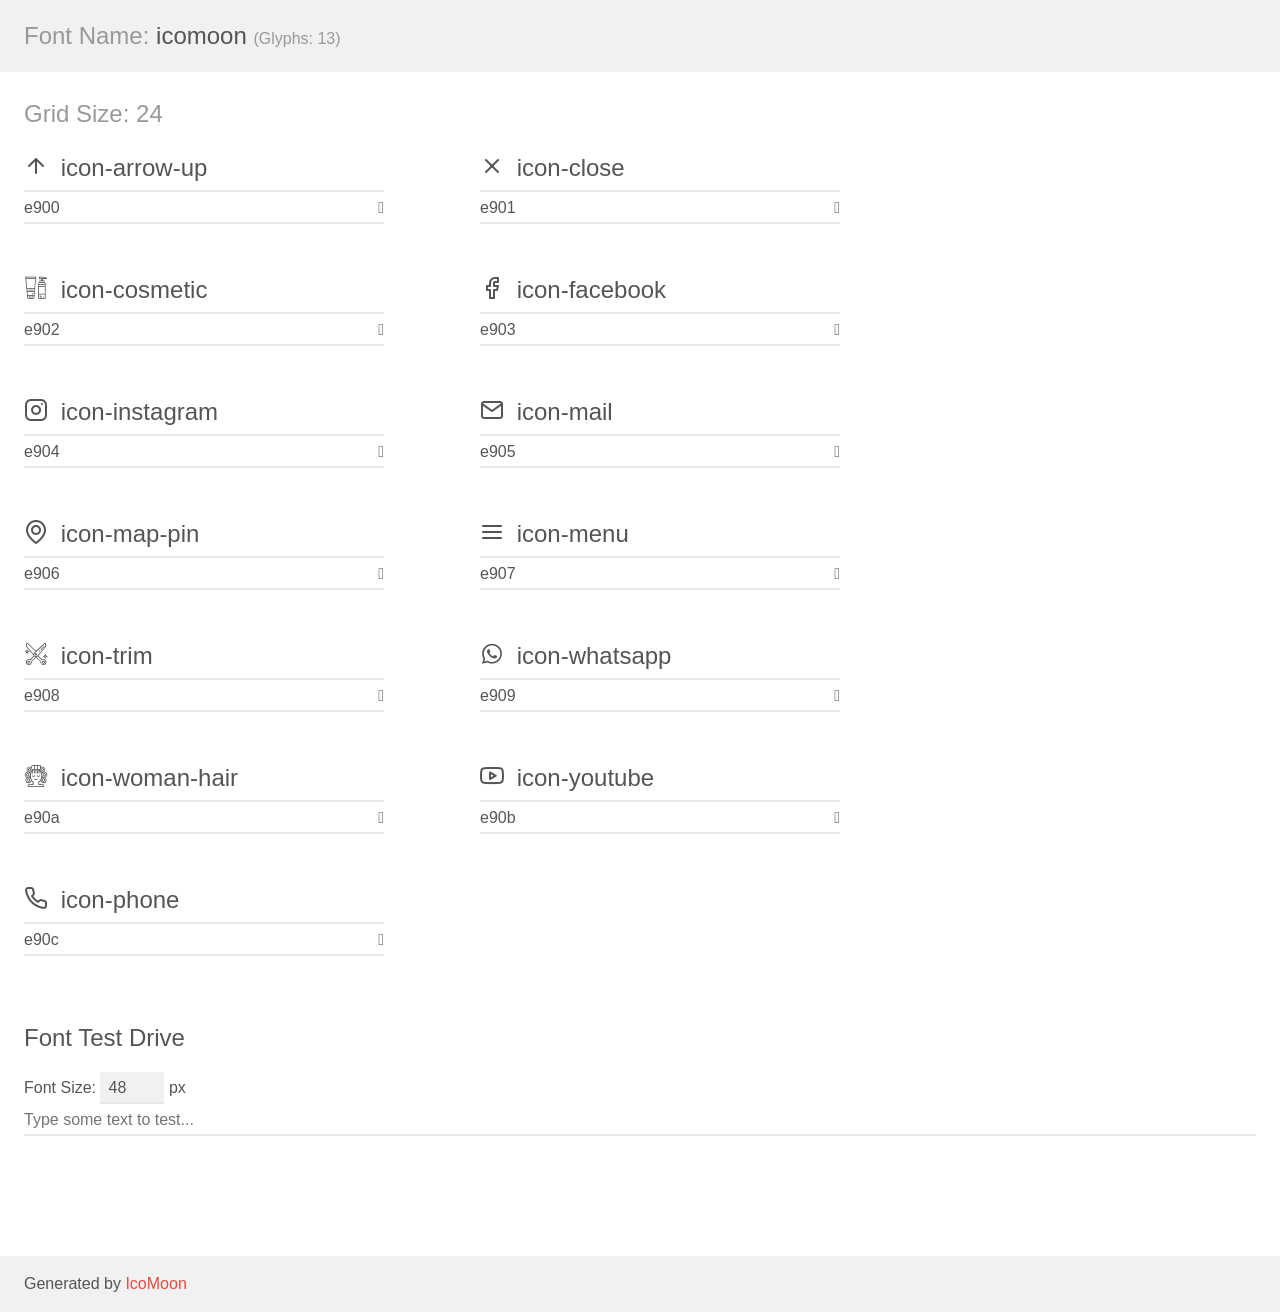
<file: assets/demo.html>
<!doctype html>
<html>
<head>
    <meta charset="utf-8">
    <title>IcoMoon Demo</title>
    <meta name="description" content="An Icon Font Generated By IcoMoon.io">
    <meta name="viewport" content="width=device-width, initial-scale=1">
    <link rel="stylesheet" href="demo-files/demo.css">
    <link rel="stylesheet" href="style.css"></head>
<body>
    <div class="bgc1 clearfix">
        <h1 class="mhmm mvm"><span class="fgc1">Font Name:</span> icomoon <small class="fgc1">(Glyphs:&nbsp;13)</small></h1>
    </div>
    <div class="clearfix mhl ptl">
        <h1 class="mvm mtn fgc1">Grid Size: 24</h1>
        <div class="glyph fs1">
            <div class="clearfix bshadow0 pbs">
                <span class="icon-arrow-up"></span>
                <span class="mls"> icon-arrow-up</span>
            </div>
            <fieldset class="fs0 size1of1 clearfix hidden-false">
                <input type="text" readonly value="e900" class="unit size1of2" />
                <input type="text" maxlength="1" readonly value="&#xe900;" class="unitRight size1of2 talign-right" />
            </fieldset>
            <div class="fs0 bshadow0 clearfix hidden-true">
                <span class="unit pvs fgc1">liga: </span>
                <input type="text" readonly value="" class="liga unitRight" />
            </div>
        </div>
        <div class="glyph fs1">
            <div class="clearfix bshadow0 pbs">
                <span class="icon-close"></span>
                <span class="mls"> icon-close</span>
            </div>
            <fieldset class="fs0 size1of1 clearfix hidden-false">
                <input type="text" readonly value="e901" class="unit size1of2" />
                <input type="text" maxlength="1" readonly value="&#xe901;" class="unitRight size1of2 talign-right" />
            </fieldset>
            <div class="fs0 bshadow0 clearfix hidden-true">
                <span class="unit pvs fgc1">liga: </span>
                <input type="text" readonly value="" class="liga unitRight" />
            </div>
        </div>
        <div class="glyph fs1">
            <div class="clearfix bshadow0 pbs">
                <span class="icon-cosmetic"></span>
                <span class="mls"> icon-cosmetic</span>
            </div>
            <fieldset class="fs0 size1of1 clearfix hidden-false">
                <input type="text" readonly value="e902" class="unit size1of2" />
                <input type="text" maxlength="1" readonly value="&#xe902;" class="unitRight size1of2 talign-right" />
            </fieldset>
            <div class="fs0 bshadow0 clearfix hidden-true">
                <span class="unit pvs fgc1">liga: </span>
                <input type="text" readonly value="" class="liga unitRight" />
            </div>
        </div>
        <div class="glyph fs1">
            <div class="clearfix bshadow0 pbs">
                <span class="icon-facebook"></span>
                <span class="mls"> icon-facebook</span>
            </div>
            <fieldset class="fs0 size1of1 clearfix hidden-false">
                <input type="text" readonly value="e903" class="unit size1of2" />
                <input type="text" maxlength="1" readonly value="&#xe903;" class="unitRight size1of2 talign-right" />
            </fieldset>
            <div class="fs0 bshadow0 clearfix hidden-true">
                <span class="unit pvs fgc1">liga: </span>
                <input type="text" readonly value="" class="liga unitRight" />
            </div>
        </div>
        <div class="glyph fs1">
            <div class="clearfix bshadow0 pbs">
                <span class="icon-instagram"></span>
                <span class="mls"> icon-instagram</span>
            </div>
            <fieldset class="fs0 size1of1 clearfix hidden-false">
                <input type="text" readonly value="e904" class="unit size1of2" />
                <input type="text" maxlength="1" readonly value="&#xe904;" class="unitRight size1of2 talign-right" />
            </fieldset>
            <div class="fs0 bshadow0 clearfix hidden-true">
                <span class="unit pvs fgc1">liga: </span>
                <input type="text" readonly value="" class="liga unitRight" />
            </div>
        </div>
        <div class="glyph fs1">
            <div class="clearfix bshadow0 pbs">
                <span class="icon-mail"></span>
                <span class="mls"> icon-mail</span>
            </div>
            <fieldset class="fs0 size1of1 clearfix hidden-false">
                <input type="text" readonly value="e905" class="unit size1of2" />
                <input type="text" maxlength="1" readonly value="&#xe905;" class="unitRight size1of2 talign-right" />
            </fieldset>
            <div class="fs0 bshadow0 clearfix hidden-true">
                <span class="unit pvs fgc1">liga: </span>
                <input type="text" readonly value="" class="liga unitRight" />
            </div>
        </div>
        <div class="glyph fs1">
            <div class="clearfix bshadow0 pbs">
                <span class="icon-map-pin"></span>
                <span class="mls"> icon-map-pin</span>
            </div>
            <fieldset class="fs0 size1of1 clearfix hidden-false">
                <input type="text" readonly value="e906" class="unit size1of2" />
                <input type="text" maxlength="1" readonly value="&#xe906;" class="unitRight size1of2 talign-right" />
            </fieldset>
            <div class="fs0 bshadow0 clearfix hidden-true">
                <span class="unit pvs fgc1">liga: </span>
                <input type="text" readonly value="" class="liga unitRight" />
            </div>
        </div>
        <div class="glyph fs1">
            <div class="clearfix bshadow0 pbs">
                <span class="icon-menu"></span>
                <span class="mls"> icon-menu</span>
            </div>
            <fieldset class="fs0 size1of1 clearfix hidden-false">
                <input type="text" readonly value="e907" class="unit size1of2" />
                <input type="text" maxlength="1" readonly value="&#xe907;" class="unitRight size1of2 talign-right" />
            </fieldset>
            <div class="fs0 bshadow0 clearfix hidden-true">
                <span class="unit pvs fgc1">liga: </span>
                <input type="text" readonly value="" class="liga unitRight" />
            </div>
        </div>
        <div class="glyph fs1">
            <div class="clearfix bshadow0 pbs">
                <span class="icon-trim"></span>
                <span class="mls"> icon-trim</span>
            </div>
            <fieldset class="fs0 size1of1 clearfix hidden-false">
                <input type="text" readonly value="e908" class="unit size1of2" />
                <input type="text" maxlength="1" readonly value="&#xe908;" class="unitRight size1of2 talign-right" />
            </fieldset>
            <div class="fs0 bshadow0 clearfix hidden-true">
                <span class="unit pvs fgc1">liga: </span>
                <input type="text" readonly value="" class="liga unitRight" />
            </div>
        </div>
        <div class="glyph fs1">
            <div class="clearfix bshadow0 pbs">
                <span class="icon-whatsapp"></span>
                <span class="mls"> icon-whatsapp</span>
            </div>
            <fieldset class="fs0 size1of1 clearfix hidden-false">
                <input type="text" readonly value="e909" class="unit size1of2" />
                <input type="text" maxlength="1" readonly value="&#xe909;" class="unitRight size1of2 talign-right" />
            </fieldset>
            <div class="fs0 bshadow0 clearfix hidden-true">
                <span class="unit pvs fgc1">liga: </span>
                <input type="text" readonly value="" class="liga unitRight" />
            </div>
        </div>
        <div class="glyph fs1">
            <div class="clearfix bshadow0 pbs">
                <span class="icon-woman-hair"></span>
                <span class="mls"> icon-woman-hair</span>
            </div>
            <fieldset class="fs0 size1of1 clearfix hidden-false">
                <input type="text" readonly value="e90a" class="unit size1of2" />
                <input type="text" maxlength="1" readonly value="&#xe90a;" class="unitRight size1of2 talign-right" />
            </fieldset>
            <div class="fs0 bshadow0 clearfix hidden-true">
                <span class="unit pvs fgc1">liga: </span>
                <input type="text" readonly value="" class="liga unitRight" />
            </div>
        </div>
        <div class="glyph fs1">
            <div class="clearfix bshadow0 pbs">
                <span class="icon-youtube"></span>
                <span class="mls"> icon-youtube</span>
            </div>
            <fieldset class="fs0 size1of1 clearfix hidden-false">
                <input type="text" readonly value="e90b" class="unit size1of2" />
                <input type="text" maxlength="1" readonly value="&#xe90b;" class="unitRight size1of2 talign-right" />
            </fieldset>
            <div class="fs0 bshadow0 clearfix hidden-true">
                <span class="unit pvs fgc1">liga: </span>
                <input type="text" readonly value="" class="liga unitRight" />
            </div>
        </div>
        <div class="glyph fs1">
            <div class="clearfix bshadow0 pbs">
                <span class="icon-phone"></span>
                <span class="mls"> icon-phone</span>
            </div>
            <fieldset class="fs0 size1of1 clearfix hidden-false">
                <input type="text" readonly value="e90c" class="unit size1of2" />
                <input type="text" maxlength="1" readonly value="&#xe90c;" class="unitRight size1of2 talign-right" />
            </fieldset>
            <div class="fs0 bshadow0 clearfix hidden-true">
                <span class="unit pvs fgc1">liga: </span>
                <input type="text" readonly value="" class="liga unitRight" />
            </div>
        </div>
    </div>

    <!--[if gt IE 8]><!-->
    <div class="mhl clearfix mbl">
        <h1>Font Test Drive</h1>
        <label>
            Font Size: <input id="fontSize" type="number" class="textbox0 mbm"
            min="8" value="48" />
            px
        </label>
        <input id="testText" type="text" class="phl size1of1 mvl"
        placeholder="Type some text to test..." value=""/>
        <div id="testDrive" class="icon-" style="font-family: icomoon">&nbsp;
        </div>
    </div>
    <!--<![endif]-->
    <div class="bgc1 clearfix">
        <p class="mhl">Generated by <a href="https://icomoon.io/app">IcoMoon</a></p>
    </div>

    <script src="demo-files/demo.js"></script>
</body>
</html>
</file>
<file: assets/demo-files/demo.css>
body {
  padding: 0;
  margin: 0;
  font-family: sans-serif;
  font-size: 1em;
  line-height: 1.5;
  color: #555;
  background: #fff;
}
h1 {
  font-size: 1.5em;
  font-weight: normal;
}
small {
  font-size: .66666667em;
}
a {
  color: #e74c3c;
  text-decoration: none;
}
a:hover, a:focus {
  box-shadow: 0 1px #e74c3c;
}
.bshadow0, input {
  box-shadow: inset 0 -2px #e7e7e7;
}
input:hover {
  box-shadow: inset 0 -2px #ccc;
}
input, fieldset {
  font-family: sans-serif;
  font-size: 1em;
  margin: 0;
  padding: 0;
  border: 0;
}
input {
  color: inherit;
  line-height: 1.5;
  height: 1.5em;
  padding: .25em 0;
}
input:focus {
  outline: none;
  box-shadow: inset 0 -2px #449fdb;
}
.glyph {
  font-size: 16px;
  width: 15em;
  padding-bottom: 1em;
  margin-right: 4em;
  margin-bottom: 1em;
  float: left;
  overflow: hidden;
}
.liga {
  width: 80%;
  width: calc(100% - 2.5em);
}
.talign-right {
  text-align: right;
}
.talign-center {
  text-align: center;
}
.bgc1 {
  background: #f1f1f1;
}
.fgc1 {
  color: #999;
}
.fgc0 {
  color: #000;
}
p {
  margin-top: 1em;
  margin-bottom: 1em;
}
.mvm {
  margin-top: .75em;
  margin-bottom: .75em;
}
.mtn {
  margin-top: 0;
}
.mtl, .mal {
  margin-top: 1.5em;
}
.mbl, .mal {
  margin-bottom: 1.5em;
}
.mal, .mhl {
  margin-left: 1.5em;
  margin-right: 1.5em;
}
.mhmm {
  margin-left: 1em;
  margin-right: 1em;
}
.mls {
  margin-left: .25em;
}
.ptl {
  padding-top: 1.5em;
}
.pbs, .pvs {
  padding-bottom: .25em;
}
.pvs, .pts {
  padding-top: .25em;
}
.unit {
  float: left;
}
.unitRight {
  float: right;
}
.size1of2 {
  width: 50%;
}
.size1of1 {
  width: 100%;
}
.clearfix:before, .clearfix:after {
  content: " ";
  display: table;
}
.clearfix:after {
  clear: both;
}
.hidden-true {
  display: none;
}
.textbox0 {
  width: 3em;
  background: #f1f1f1;
  padding: .25em .5em;
  line-height: 1.5;
  height: 1.5em;
}
#testDrive {
  display: block;
  padding-top: 24px;
  line-height: 1.5;
}
.fs0 {
  font-size: 16px;
}
.fs1 {
  font-size: 24px;
}
</file>
<file: assets/style.css>
@font-face {
  font-family: 'icomoon';
  src:  url('fonts/icomoon.eot?etwd2m');
  src:  url('fonts/icomoon.eot?etwd2m#iefix') format('embedded-opentype'),
    url('fonts/icomoon.ttf?etwd2m') format('truetype'),
    url('fonts/icomoon.woff?etwd2m') format('woff'),
    url('fonts/icomoon.svg?etwd2m#icomoon') format('svg');
  font-weight: normal;
  font-style: normal;
  font-display: block;
}

[class^="icon-"], [class*=" icon-"] {
  /* use !important to prevent issues with browser extensions that change fonts */
  font-family: 'icomoon' !important;
  speak: never;
  font-style: normal;
  font-weight: normal;
  font-variant: normal;
  text-transform: none;
  line-height: 1;

  /* Better Font Rendering =========== */
  -webkit-font-smoothing: antialiased;
  -moz-osx-font-smoothing: grayscale;
}

.icon-arrow-up:before {
  content: "\e900";
}
.icon-close:before {
  content: "\e901";
}
.icon-cosmetic:before {
  content: "\e902";
}
.icon-facebook:before {
  content: "\e903";
}
.icon-instagram:before {
  content: "\e904";
}
.icon-mail:before {
  content: "\e905";
}
.icon-map-pin:before {
  content: "\e906";
}
.icon-menu:before {
  content: "\e907";
}
.icon-trim:before {
  content: "\e908";
}
.icon-whatsapp:before {
  content: "\e909";
}
.icon-woman-hair:before {
  content: "\e90a";
}
.icon-youtube:before {
  content: "\e90b";
}
.icon-phone:before {
  content: "\e90c";
}
</file>
